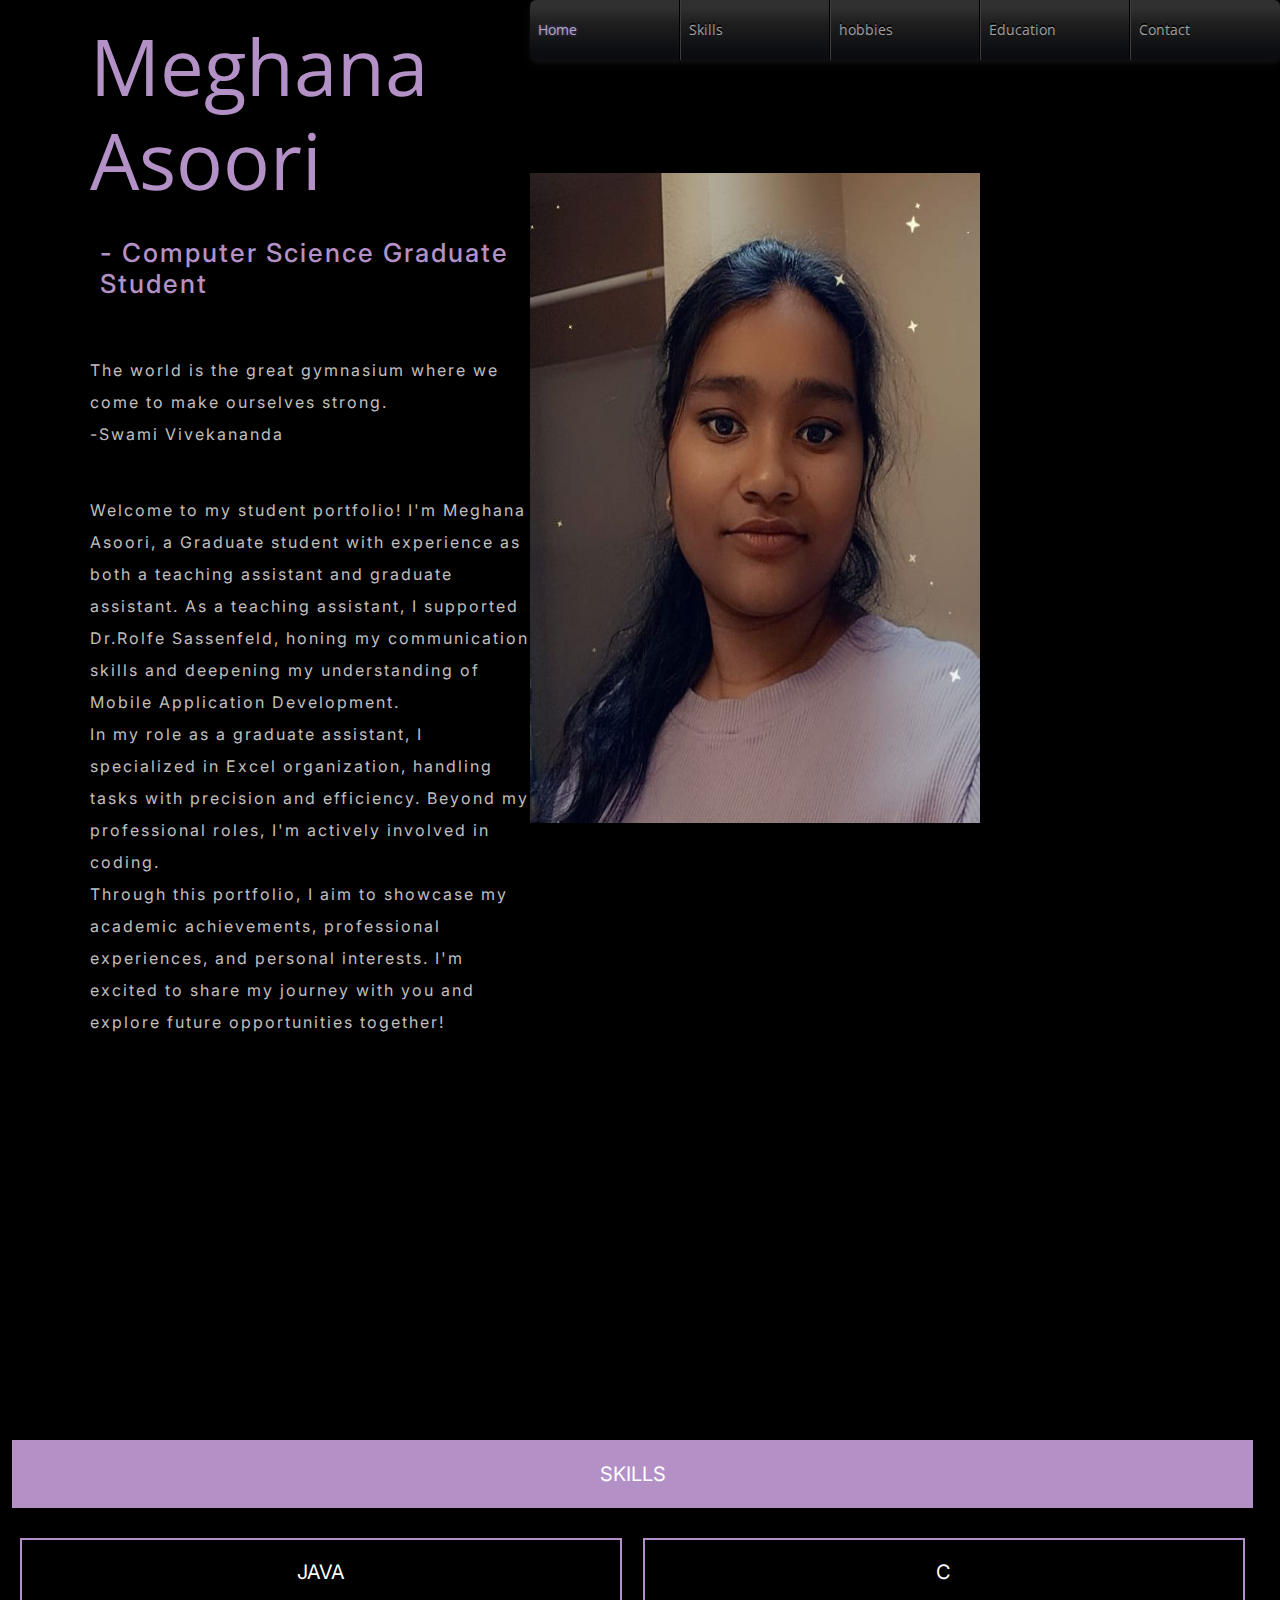
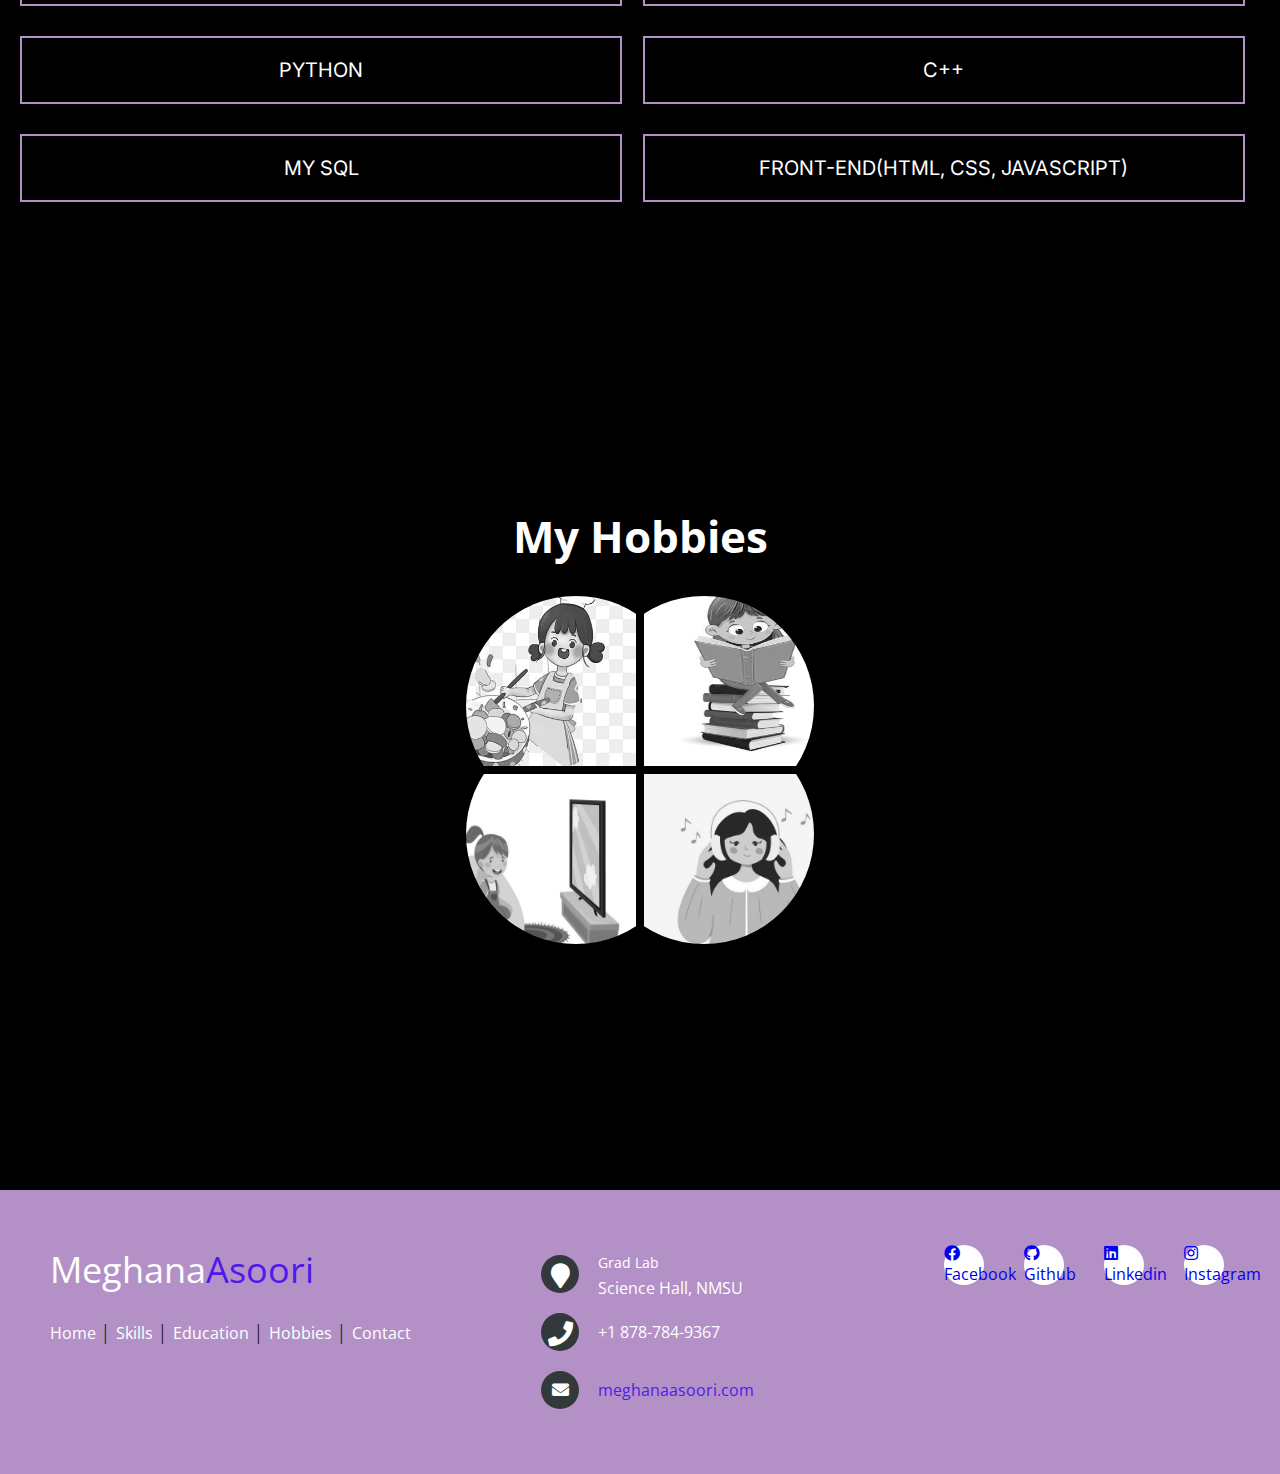
<file: index.html>
<!DOCTYPE html>
<html lang="en">
<head>
    <meta charset="UTF-8" />
    <meta name="viewport" content="width=device-width, initial-scale=1.0" />
    <title>Personal Portfolio Using HTML & CSS</title>
    <link rel="stylesheet" href="style.css" />
    <link rel="stylesheet" href="navstyle.css" />
    <link rel="stylesheet" href="footerstyle.css" />
<link rel="stylesheet" href="https://cdnjs.cloudflare.com/ajax/libs/font-awesome/5.15.4/css/all.min.css">


</head>
<body class="dark">
    <header id="home">
        <div class="header-left-side">
	
            <h1>
                Meghana <br />
                Asoori
            </h1>
            <h2>- Computer Science Graduate Student</h2>
            <p>
                <p>The world is the great gymnasium where we come to make ourselves strong.
<br />
-Swami Vivekananda</p>
            </p>
	   <div class="about-section">
    
    <p>Welcome to my student portfolio! I'm Meghana Asoori, a Graduate student with experience as both a teaching assistant and graduate assistant. As a teaching assistant, I supported Dr.Rolfe Sassenfeld, honing my communication skills and deepening my understanding of Mobile Application Development.<br /> 

In my role as a graduate assistant, I specialized in Excel organization, handling tasks with precision and efficiency. Beyond my professional roles, I'm actively involved in coding.<br />

Through this portfolio, I aim to showcase my academic achievements, professional experiences, and personal interests. I'm excited to share my journey with you and explore future opportunities together!</p>
  </div>
            
  	</div>

    
        <div class="header-right-side">
            <nav class="menu" id="nav">
                <span class="nav-item active">
                    <span class="icon">
                        <i data-feather="home"></i>
                    </span>
                    <a href="#home">Home</a>
                </span>
                <span class="nav-item">
                    <span class="icon">
                        <i data-feather="bell"></i>
                    </span>
                    <a href="#skills">Skills</a>
                </span>
                <span class="nav-item">
                    <span class="icon">
                        <i data-feather="star"></i>
                    </span>
                    <a href="#hobbies">hobbies</a>
                </span>
		<span class="nav-item">
            <span class="icon">
                <i data-feather="book"></i>
            </span>
            <a href="education.html">Education</a>
        </span>
                <span class="nav-item">
                    <span class="icon">
                        <i data-feather="bell"></i>
                    </span>
                    <a href="#footer">Contact</a>
                </span>
            </nav>
           <img src="images\meghana.jpg" alt="img" /> 
	
        </div>

    </header>
    <section id="skills">
	<button class="btn">Skills</button>
	<br />
	<br />
       <button>Java</button>
            <button>C</button>
            <br />
            <br />
            <button>Python</button>
            <button>C++</button> <br />
            <br />
            <button>My SQL</button>
            <button>Front-end(HTML, CSS, Javascript)</button> <br />
            <br />
            
    </section>

    <section id="hobbies">
<div class="header">
  <h1>My Hobbies</h1>
 
</div>
        <div class="gallery">
  <img src="images\cooking.jpg" alt="a big park inside a modern city">
  <img src="images\reading.jpg" alt="a small street between building">
  <img src="images\watching.jpg" alt="seen from the sky of a big city">
  <img src="images\music.jpg" alt="a bridge in the night">
</div>
    </section>

    <footer class="footer-distributed" id="footer">

      <div class="footer-left">

        <h3>Meghana<span>Asoori</span></h3>

        <p class="footer-links">
          <a href="#" class="link-1">Home</a>

	<a href="#skills">Skills</a>
          <a href="education.html">Education</a>
          <a href="#hobbies">Hobbies</a>
          
          <a href="#footer">Contact</a>
        </p>

      </div>

      <div class="footer-center">

        <div>
          <i class="fa fa-map-marker"></i>
          <p><span>Grad Lab</span> Science Hall, NMSU</p>
        </div>

        <div>
          <i class="fa fa-phone"></i>
          <p>+1 878-784-9367</p>
        </div>

        <div>
          <i class="fa fa-envelope"></i>
          <p><a href="mailto:meghanaasoori@gmail.com">meghanaasoori.com</a></p>
        </div>

      </div>

      <div class="footer-right">
	
        <div class="footer-icons">
  <a href="#" class="fab fa-facebook"><span>Facebook</span></a>
<a href="https://github.com/meghana-20/github.io" class="fab fa-github"><span>Github</span></a>
<a href="https://www.linkedin.com/in/asoori-meghana/" class="fab fa-linkedin"><span>Linkedin</span></a>
<a href="#" class="fab fa-instagram"><span>Instagram</span></a>

</div>


      </div>

    </footer>

</body>
</html>
</file>
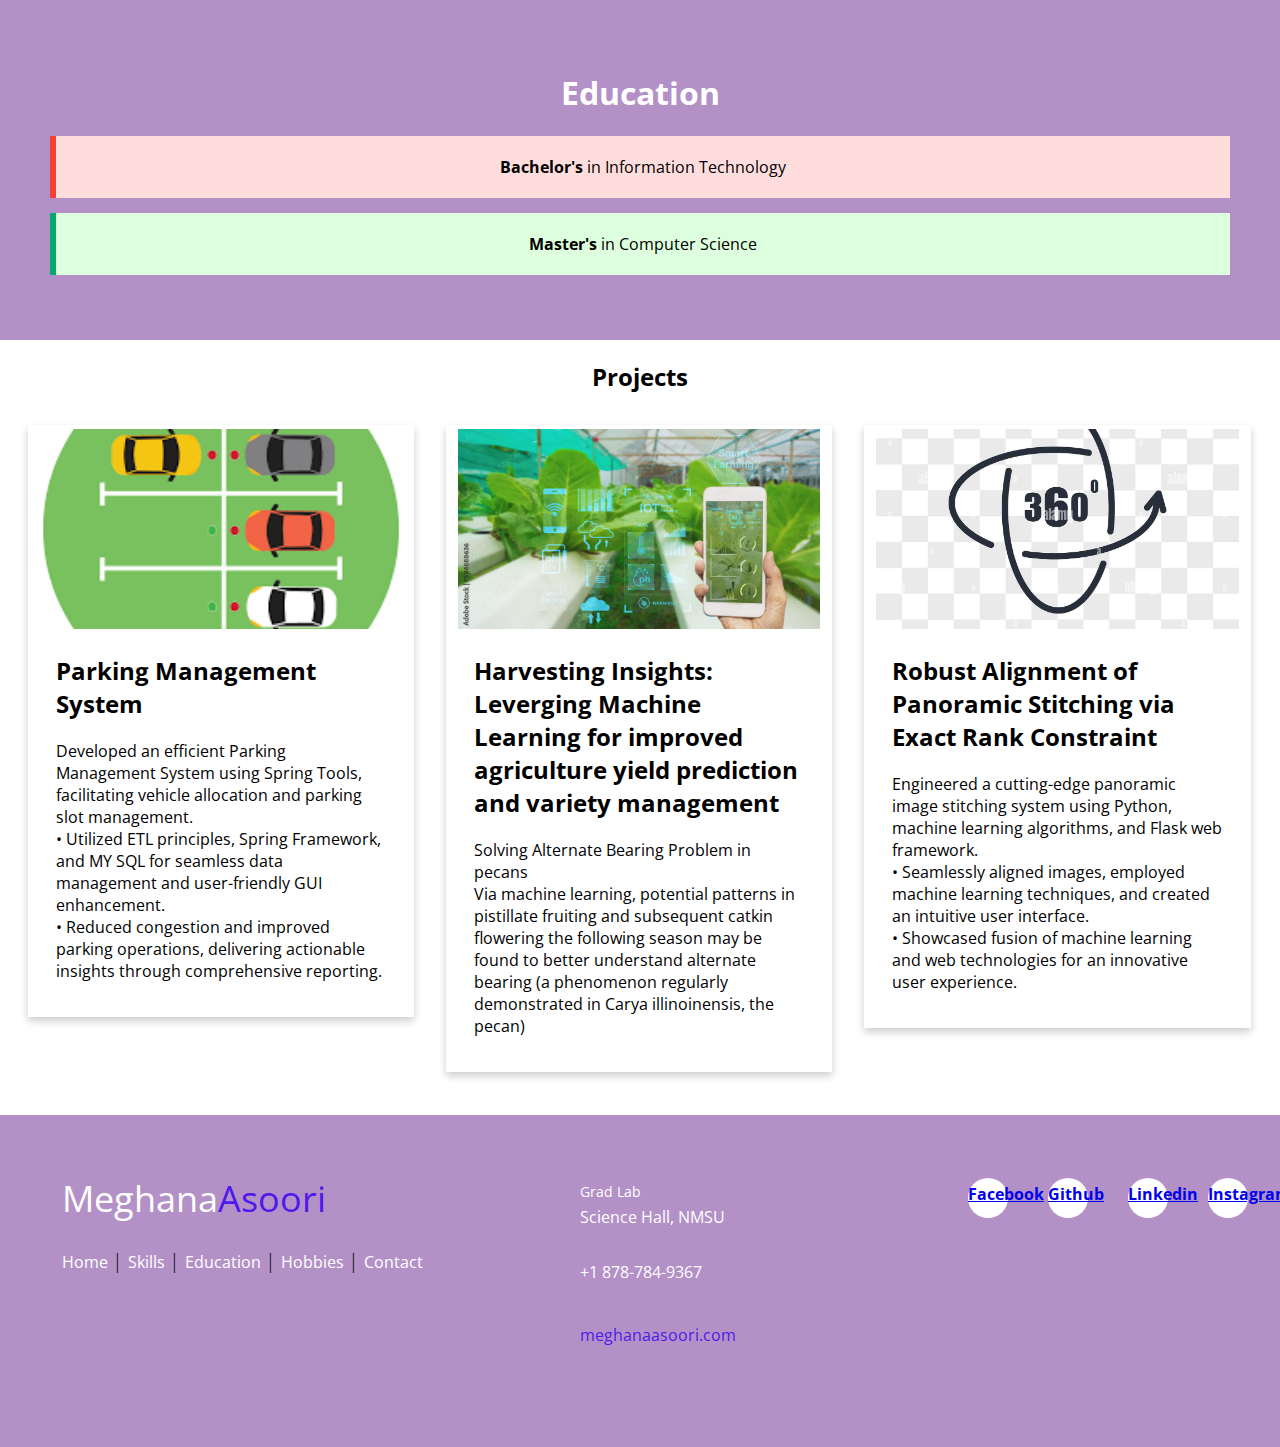
<file: education.html>
<!DOCTYPE html>
<html>
<head>
<meta name="viewport" content="width=device-width, initial-scale=1">
<link rel="stylesheet" href="footerstyle.css" />
<style>
div {
  margin-bottom: 15px;
  padding: 4px 12px;
}

.danger {
  background-color: #ffdddd;
  border-left: 6px solid #f44336;
  color: black;
}

.success {
  background-color: #ddffdd;
  border-left: 6px solid #04AA6D;
  color: black;
}
body {
  font-family: Arial, Helvetica, sans-serif;
  margin: 0;
}

html {
  box-sizing: border-box;
}

*, *:before, *:after {
  box-sizing: inherit;
}

.column {
  float: left;
  width: 33.3%;
  margin-bottom: 16px;
  padding: 0 8px;
}

.card {
  box-shadow: 0 4px 8px 0 rgba(0, 0, 0, 0.2);
  margin: 8px;
}
.card img {
  width: 100%;
  height: 200px; /* Adjust this value as needed */
  object-fit: cover; /* This ensures the image covers the entire container */
}

.about-section {
  padding: 50px;
  text-align: center;
  background-color: #b391c7;
  color: white;
}

.container {
  padding: 0 16px;
}

.container::after, .row::after {
  content: "";
  clear: both;
  display: table;
}

.title {
  color: grey;
}

@media screen and (max-width: 650px) {
  .column {
    width: 100%;
    display: block;
  }
}
</style>
</head>
<body>

<div class="about-section">
  <h1>Education</h1>
  <div class="danger">
  <p><strong>Bachelor's</strong> in Information Technology</p>
</div>

<div class="success">
  <p><strong>Master's</strong> in Computer Science</p>
</div>
</div>

<h2 style="text-align:center">Projects</h2>
<div class="row">
  <div class="column">
    <div class="card">
      <img src="images/parking.png" alt="Parking Management System" style="width:100%">
      <div class="container">
        <h2>Parking Management System</h2>
        <p>Developed an efficient Parking Management System using Spring Tools, facilitating vehicle allocation and parking slot
 management.<br />
 •
 Utilized ETL principles, Spring Framework, and MY SQL for seamless data management and user-friendly GUI
 enhancement.<br />
 •
 Reduced congestion and improved parking operations, delivering actionable insights through comprehensive reporting.</p>
       
        
      </div>
    </div>
  </div>

  <div class="column">
    <div class="card">
      <img src="images/aial.jpg" alt="aial" style="width:100%">
      <div class="container">
        <h2>Harvesting Insights: Leverging Machine Learning for improved agriculture yield prediction and variety management</h2>
        <p>Solving Alternate Bearing Problem in pecans <br />
Via machine learning, potential patterns in pistillate fruiting and subsequent catkin flowering the following season may be found to better understand alternate bearing (a phenomenon regularly demonstrated in Carya illinoinensis, the pecan)</p>

      </div>
    </div>
  </div>
  
  <div class="column">
    <div class="card">
      <img src="images/panorama1.jpg" alt="panorama" style="width:100%">
      <div class="container">
        <h2>Robust Alignment of Panoramic Stitching via Exact Rank Constraint</h2>
        <p> Engineered a cutting-edge panoramic image stitching system using Python, machine learning algorithms, and Flask web
 framework.<br />
 •
 Seamlessly aligned images, employed machine learning techniques, and created an intuitive user interface.<br />
 •
 Showcased fusion of machine learning and web technologies for an innovative user experience.</p>
        
      </div>
    </div>
  </div>
</div>
 <footer class="footer-distributed" id="footer">

      <div class="footer-left">

        <h3>Meghana<span>Asoori</span></h3>

        <p class="footer-links">
          <a href="index.html" class="link-1">Home</a>

	<a href="#skills">Skills</a>
          <a href="#">Education</a>
          <a href="#hobbies">Hobbies</a>
          <a href="#footer">Contact</a>
        </p>

      </div>

      <div class="footer-center">

        <div>
          <i class="fa fa-map-marker"></i>
          <p><span>Grad Lab</span> Science Hall, NMSU</p>
        </div>

        <div>
          <i class="fa fa-phone"></i>
          <p>+1 878-784-9367</p>
        </div>

        <div>
          <i class="fa fa-envelope"></i>
          <p><a href="mailto:meghanaasoori@gmail.com">meghanaasoori.com</a></p>
        </div>

      </div>

      <div class="footer-right">
	
        <div class="footer-icons">
  <a href="#" class="fab fa-facebook"><span>Facebook</span></a>
<a href="https://github.com/meghana-20/github.io" class="fab fa-github"><span>Github</span></a>
<a href="https://www.linkedin.com/in/asoori-meghana/" class="fab fa-linkedin"><span>Linkedin</span></a>
<a href="#" class="fab fa-instagram"><span>Instagram</span></a>

</div>


      </div>

    </footer>
</body>
</html>
</file>
<file: style.css>
/* Google Font  */
@import url("https://fonts.googleapis.com/css2?family=Poppins:wght@700&display=swap");

@import url("https://fonts.googleapis.com/css2?family=Inter:wght@600;700&display=swap");

/* Custom CSS  */
* {
  margin: 0;
  padding: 0;
  box-sizing: border-box;
  outline: none;
  border: none;
  list-style: none;
  text-decoration: none;
  font-family: "Poppins", sans-serif;
}
::selection {
  color: black;
  background-color: #bea060;
}
header {
  width: 100%;
  height: 160vh;
  background-color: black;
  display: flex;
}
body {
  font-family: Arial, Helvetica, sans-serif;
  ackground-color: black;
  
}
.header-left-side {
  padding: 0 0 0 90px;
  color: white;
}
.header-left-side h1 {
  color: #b391c7;
  line-height: 1.2em;
  font-size: 78px;
  padding-top: 20px;
  margin-bottom: 20px;
  font-weight: 400 !important;
}
.header-left-side h2 {
  color: #b391c7;
  font-family: "Inter", sans-serif;
  font-size: 26px;
  line-height: 1.2em;
  font-weight: 500;
  letter-spacing: 2px;
  padding: 10px;
}
.header-left-side p {
  margin-top: 5%;
  margin-bottom: 10%;
  font-family: "Inter", sans-serif;
  letter-spacing: 2px;
  font-size: 16px;
  color: #c1bfbf;
  line-height: 2;
}
button {
  padding: 20px 10px;
  border: 2px solid #b391c7;
  background: transparent;
  width: 47%;
  color: white;
  margin-right: 15px;
  font-family: "Inter", sans-serif;
  font-size: 20px;
  text-transform: uppercase;
  cursor: pointer;
}
button:hover {
  background-color: #b391c7;
  transition: 0.7s;
}
.btn {
  width: 97%;
  background-color: #b391c7;
}
.header-left-side h3 {
  color: #c1bfbf;
  padding-top: 80px;
  font-family: "Inter", sans-serif;
  font-weight: 300;
}
.header-right-side img {
  width: 450px;
  height: 650px;
  margin-top: 15%;
}
#skills {
    background-color: black; /* Change this to the desired background color */
}

/* Responsive layout - makes a two column-layout instead of four columns */
@media (max-width: 800px) {
  .column {
    flex: 50%;
    max-width: 50%;
  }
}

/* Responsive layout - makes the two columns stack on top of each other instead of next to each other */
@media (max-width: 600px) {
  .column {
    flex: 100%;
    max-width: 100%;
  }
}
.gallery {
  --s: 200px; /* control the size */
  --g: 8px;   /* control the gap */
  
  display: grid;
  grid: auto-flow var(--s)/repeat(2,var(--s));
  gap: var(--g);
}
.gallery > img {
  width: 100%; 
  aspect-ratio: 1;
  cursor: pointer;
  filter: grayscale();
  z-index: 0;
  transition: .25s,z-index 0s .25s;
}
.gallery > img:hover {
  width: calc(200% + var(--g));
  filter: grayscale(0);
  z-index: 1;
  --_c: 50%;
  transition: .4s,z-index 0s;
}
.gallery > img:nth-child(1){
  clip-path: circle(var(--_c,55% at 70% 70%));
  place-self: start;
}
.gallery > img:nth-child(2){
  clip-path: circle(var(--_c,55% at 30% 70%));
  place-self: start end;
}
.gallery > img:nth-child(3){
  clip-path: circle(var(--_c,55% at 70% 30%));
  place-self: end start;
}
.gallery > img:nth-child(4){
  clip-path: circle(var(--_c,55% at 30% 30%));
  place-self: end;
}
#hobbies {
  margin: 0;
  min-height: 100vh;
  display: grid;
  place-content: center;
  background: black;
}
  .header h1 {
    color: white;
}
body {
  font-family: Arial, Helvetica, sans-serif;
  margin: 0;
}

html {
  box-sizing: border-box;
}

*, *:before, *:after {
  box-sizing: inherit;
}

.column {
  float: left;
  width: 33.3%;
  margin-bottom: 16px;
  padding: 0 8px;
}

.card {
  box-shadow: 0 4px 8px 0 rgba(0, 0, 0, 0.2);
  margin: 8px;
}

.card img {
  max-width: 100%; /* Ensure images don't exceed container width */
  height: auto; /* Maintain aspect ratio */
}

#project .container {
  padding: 0 16px;
}

.container::after, .row::after {
  content: "";
  clear: both;
  display: table;
}

.title {
  color: grey;
}

@media screen and (max-width: 650px) {
  .column {
    width: 100%;
    display: block;
  }
}

body.light {
            background-color: white;
            color: black;
        }
</file>
<file: navstyle.css>
* {
	box-sizing: border-box;
}

$primary: hsl(260, 100%, 80%);

html,
body {
	height: 100vh;
	width: 100vw;
}

body {
	margin: 0;
	display: grid;
	place-items: center;
	background-color: #222;
	font-family: system-ui, sans-serif;
}

nav,
.nav-item {
	display: flex;
}

nav {
	border-radius: 6px;
	background-image: linear-gradient(
		rgb(48, 48, 48) 13%,
		rgb(30, 30, 30) 40%,
		#0c0d11 86%
	);
	color: rgba(255, 255, 255, 0.6);
	text-shadow: 0 -2px 0 black;
	cursor: pointer;
	box-shadow: 1px 2px 4px rgb(20, 20, 20), 0 4px 12px rgb(10, 10, 10);
        height: 60px; /* Increase height */
    	width: 100%; 
}

.nav-item {
	flex-direction: row-reverse;
	font-size: 0.8999rem;
	line-height: 1rem;
	align-items: center;
	min-width: 150px;
	justify-content: space-between;
	transition: all 80ms ease;

	&.active {
		color: $primary;
		text-shadow: 0 0 3px hsla(260, 100%, 70%, 0.7);
	}

	&:not(.active):hover {
		color: rgba(255, 255, 255, 0.87);
	}

	&:hover > .icon .subicon {
		height: 32px;
		width: 32px;
		border-radius: 32px;
		top: -16px;
		right: -16px;
		border-color: white;
	}

	&:not(:first-of-type) {
		border-left: 1px solid rgb(60, 60, 60);
	}
	&:not(:last-of-type) {
		border-right: 0.1rem solid black;
	}

	a {
		color: inherit;
		text-decoration: none;
		padding: 1ch;
	}

	.icon {
		padding: 1ch;
		position: relative;

		.subicon {
			text-shadow: none;
			transition: all 40ms ease;
			position: absolute;
			top: -3px;
			right: -3px;
			background: red;
			color: white;
			box-shadow: 0 0 4px rgba(41, 41, 41, 0.405);
			width: 18px;
			height: 18px;
			border-radius: 14px;
			font-size: 0.7em;
			font-weight: 700;
			display: inline-grid;
			place-items: center;
			border: 2px solid mix(white, red);
		}
	}

	.icon > svg {
		max-width: 16px;
	}
}
@media screen and (max-width: 1024px) {
    nav {
        height: 50px; /* Adjust height for tablet */
    }

    .nav-item {
        min-width: 120px; /* Adjust min-width for tablet */
    }
}

/* Styles for mobile screens */
@media screen and (max-width: 576px) {
    nav {
        height: auto;
    }

    .nav-item {
        min-width: auto;
        flex: 1;
        border-left: none;
        padding: 10px; /* Add padding for better touch interaction */
    }
}
</file>
<file: footerstyle.css>
@import url(https://fonts.googleapis.com/css?family=Open+Sans:400,500,300,700);

* {
  font-family: Open Sans;
}

section {
  width: 100%;
  display: inline-block;
  background:  #ffffff;
  height: 50vh;
  text-align: center;
  font-size: 22px;
  font-weight: 700;
  text-decoration: underline;
}

.footer-distributed{
  background: #b391c7;
  box-shadow: 0 1px 1px 0 rgba(0, 0, 0, 0.12);
  box-sizing: border-box;
  width: 100%;
  text-align: left;
  font: bold 16px sans-serif;
  padding: 55px 50px;
}

.footer-distributed .footer-left,
.footer-distributed .footer-center,
.footer-distributed .footer-right{
  display: inline-block;
  vertical-align: top;
}

/* Footer left */

.footer-distributed .footer-left{
  width: 40%;
}


.footer-distributed h3{
  color:  #ffffff;
  font: normal 36px 'Open Sans', cursive;
  margin: 0;
}

.footer-distributed h3 span{
  color:  #4e1aeb;
}

/* Footer links */

.footer-distributed .footer-links{
  color:  #ffffff;
  margin: 20px 0 12px;
  padding: 0;
}

.footer-distributed .footer-links a{
  display:inline-block;
  line-height: 1.8;
  font-weight:400;
  text-decoration: none;
  color:  inherit;
}

.footer-distributed .footer-company-name{
  color:  #222;
  font-size: 14px;
  font-weight: normal;
  margin: 0;
}

/* Footer Center */

.footer-distributed .footer-center{
  width: 35%;
}

.footer-distributed .footer-center i{
  background-color:  #33383b;
  color: #ffffff;
  font-size: 25px;
  width: 38px;
  height: 38px;
  border-radius: 50%;
  text-align: center;
  line-height: 42px;
  margin: 10px 15px;
  vertical-align: middle;
}

.footer-distributed .footer-center i.fa-envelope{
  font-size: 17px;
  line-height: 38px;
}

.footer-distributed .footer-center p{
  display: inline-block;
  color: #ffffff;
  font-weight:400;
  vertical-align: middle;
  margin:0;
}

.footer-distributed .footer-center p span{
  display:block;
  font-weight: normal;
  font-size:14px;
  line-height:2;
}

.footer-distributed .footer-center p a{
  color:  #4e1aeb;
  text-decoration: none;;
}

.footer-distributed .footer-links a:before {
  content: "|";
  font-weight:300;
  font-size: 20px;
  left: 0;
  color: #000000;
  display: inline-block;
  padding-right: 5px;
}

.footer-distributed .footer-links .link-1:before {
  content: none;
}

/* Footer Right */

.footer-distributed .footer-right{
  width: 20%;
}

.footer-distributed .footer-company-about{
  line-height: 20px;
  color:  #000000;
  font-size: 13px;
  font-weight: normal;
  margin: 0;
}

.footer-distributed .footer-company-about span{
  display: block;
  color:  #ffffff;
  font-size: 14px;
  font-weight: bold;
  margin-bottom: 20px;
}

.footer-icons {
  display: flex;
  
}

.footer-icons a {
  display: inline-block;
  width: 40px;
  height: 40px;
  background-color: white;	 
  margin-right: 10px;
  border-radius: 50%;
  display: inline-block;
  margin-right: 40px;
}
.footer-icons span {
  display: block;
  margin-top: 5px; /* Adjust spacing between icon and text */
}


/* If you don't want the footer to be responsive, remove these media queries */

@media (max-width: 880px) {

  .footer-distributed{
    font: bold 14px sans-serif;
  }

  .footer-distributed .footer-left,
  .footer-distributed .footer-center,
  .footer-distributed .footer-right{
    display: block;
    width: 100%;
    margin-bottom: 40px;
    text-align: center;
  }

  .footer-distributed .footer-center i{
    margin-left: 0;
  }

}
</file>
